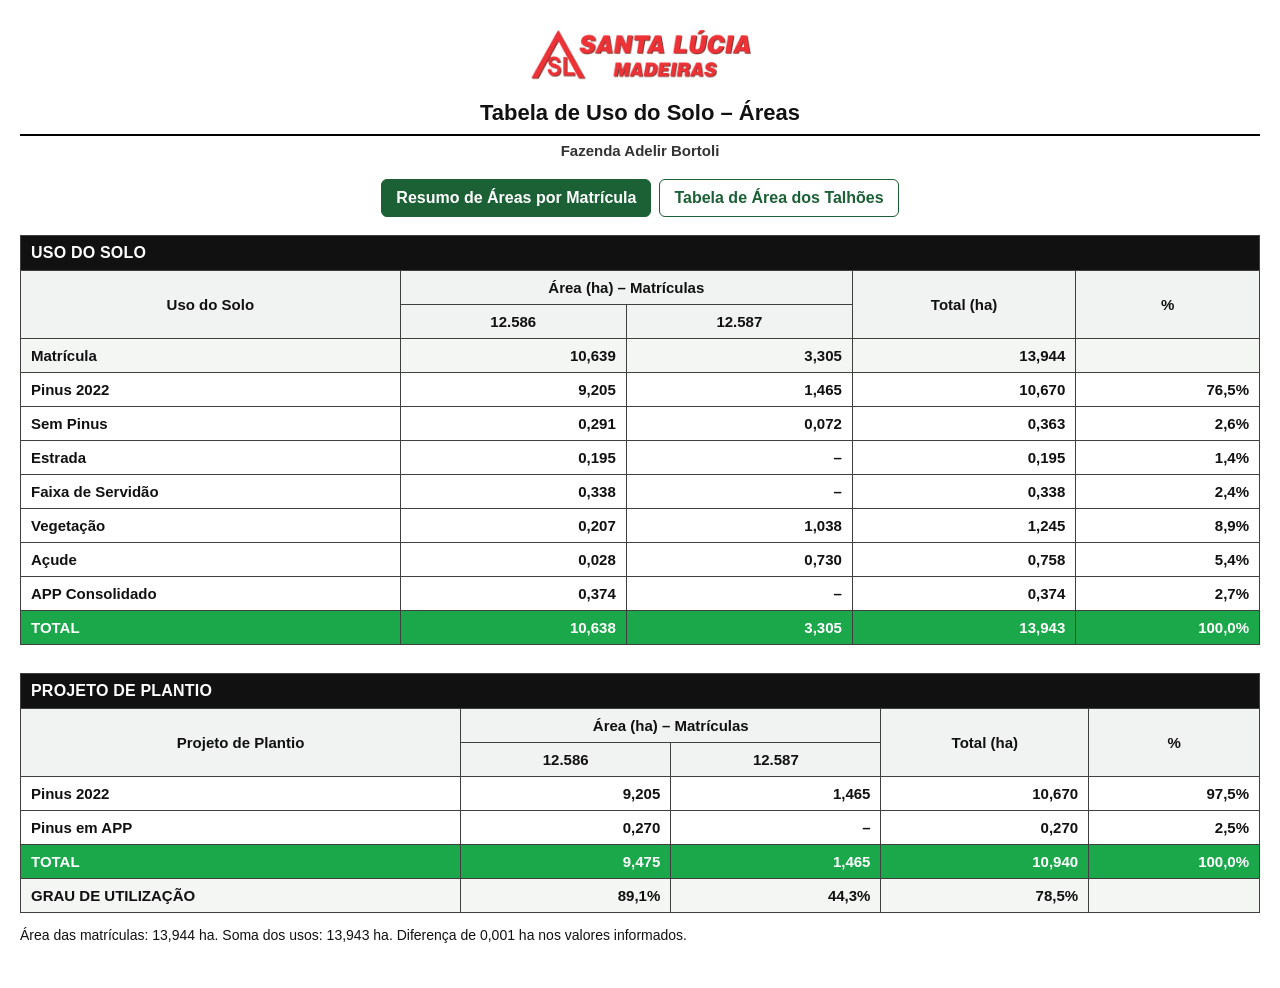
<file: fazenda_adelir_bortoli/uso_do_solo_adelir_bortoli.html>
<!DOCTYPE html>
<html lang="pt-BR">
<head>
  <meta charset="UTF-8">
  <title>Fazenda Adelir Bortoli – Tabela de Uso do Solo</title>
  <meta name="viewport" content="width=device-width, initial-scale=1.0">
  <style>
    :root{--border:#3f3f3f;--head:#f1f3f2;--green:#1aa84b;}
    body{margin:0;padding:20px;font-family:Arial,Helvetica,sans-serif;background:#fff;color:#111;}
    .header{display:flex;flex-direction:column;align-items:center;gap:10px;margin-bottom:20px;}
    .header img{max-height:70px;width:auto;}
    .title{font-size:22px;font-weight:800;text-align:center;border-bottom:2px solid #000;padding-bottom:8px;width:100%;}
    .subtitle{font-size:15px;font-weight:700;text-align:center;color:#333;margin-top:-4px;}
    .table-wrapper{width:100%;overflow-x:auto;margin:18px 0 28px;-webkit-overflow-scrolling:touch;}
    table{width:100%;border-collapse:collapse;table-layout:auto;font-size:15px;min-width:760px;}
    th,td{border:1px solid var(--border);padding:8px 10px;vertical-align:middle;}
    th{background:var(--head);font-weight:800;text-align:center;}
    .section-title th{background:#111;color:#fff;text-align:left;font-size:16px;letter-spacing:.2px;}
    td.desc{text-align:left;font-weight:700;}
    td.num{text-align:right;font-weight:600;white-space:nowrap;}
    td.center{text-align:center;}
    .total-row td{font-weight:800;background:#f3f6f3;}
    .grand-total td{background:var(--green);color:#fff;font-weight:900;}
    @media(max-width:768px){body{padding:12px}.title{font-size:20px}.subtitle{font-size:14px}.header img{max-height:60px}table{font-size:14px;min-width:720px}th,td{padding:7px 8px}}
    .view-buttons{display:flex;flex-wrap:wrap;justify-content:center;gap:8px;}
    .view-buttons button{font:inherit;font-weight:700;cursor:pointer;border:1px solid #1c6035;border-radius:6px;padding:9px 14px;color:#1c6035;background:#fff;}
    .view-buttons button[aria-pressed="true"]{color:#fff;background:#1c6035;}
    .note{font-size:14px;line-height:1.5;margin:-16px 0 22px;}
    .talhoes-table{max-width:560px;min-width:0;margin:auto;}
  </style>
</head>
<body>
  <div class="header">
    <img src="images/logo-site-final-2.png" alt="Santa Lúcia Madeiras">
    <div class="title">Tabela de Uso do Solo – Áreas</div>
    <div class="subtitle">Fazenda Adelir Bortoli</div>
  </div>

  <div class="view-buttons" role="group" aria-label="Visualização das áreas">
    <button type="button" aria-controls="resumo" aria-pressed="true">Resumo de Áreas por Matrícula</button>
    <button type="button" aria-controls="talhoes" aria-pressed="false">Tabela de Área dos Talhões</button>
  </div>

<section id="resumo" aria-label="Resumo de Áreas por Matrícula"><div class="table-wrapper"><table><thead><tr class="section-title"><th colspan="5">USO DO SOLO</th></tr><tr><th rowspan="2">Uso do Solo</th><th colspan="2">Área (ha) – Matrículas</th><th rowspan="2">Total (ha)</th><th rowspan="2">%</th></tr><tr><th>12.586</th><th>12.587</th></tr></thead><tbody><tr class="total-row"><td class="desc">Matrícula</td><td class="num">10,639</td><td class="num">3,305</td><td class="num">13,944</td><td class="num"></td></tr><tr class=""><td class="desc">Pinus 2022</td><td class="num">9,205</td><td class="num">1,465</td><td class="num">10,670</td><td class="num">76,5%</td></tr><tr class=""><td class="desc">Sem Pinus</td><td class="num">0,291</td><td class="num">0,072</td><td class="num">0,363</td><td class="num">2,6%</td></tr><tr class=""><td class="desc">Estrada</td><td class="num">0,195</td><td class="num">–</td><td class="num">0,195</td><td class="num">1,4%</td></tr><tr class=""><td class="desc">Faixa de Servidão</td><td class="num">0,338</td><td class="num">–</td><td class="num">0,338</td><td class="num">2,4%</td></tr><tr class=""><td class="desc">Vegetação</td><td class="num">0,207</td><td class="num">1,038</td><td class="num">1,245</td><td class="num">8,9%</td></tr><tr class=""><td class="desc">Açude</td><td class="num">0,028</td><td class="num">0,730</td><td class="num">0,758</td><td class="num">5,4%</td></tr><tr class=""><td class="desc">APP Consolidado</td><td class="num">0,374</td><td class="num">–</td><td class="num">0,374</td><td class="num">2,7%</td></tr><tr class="grand-total"><td class="desc">TOTAL</td><td class="num">10,638</td><td class="num">3,305</td><td class="num">13,943</td><td class="num">100,0%</td></tr></tbody></table></div><div class="table-wrapper"><table><thead><tr class="section-title"><th colspan="5">PROJETO DE PLANTIO</th></tr><tr><th rowspan="2">Projeto de Plantio</th><th colspan="2">Área (ha) – Matrículas</th><th rowspan="2">Total (ha)</th><th rowspan="2">%</th></tr><tr><th>12.586</th><th>12.587</th></tr></thead><tbody><tr class=""><td class="desc">Pinus 2022</td><td class="num">9,205</td><td class="num">1,465</td><td class="num">10,670</td><td class="num">97,5%</td></tr><tr class=""><td class="desc">Pinus em APP</td><td class="num">0,270</td><td class="num">–</td><td class="num">0,270</td><td class="num">2,5%</td></tr><tr class="grand-total"><td class="desc">TOTAL</td><td class="num">9,475</td><td class="num">1,465</td><td class="num">10,940</td><td class="num">100,0%</td></tr><tr class="total-row"><td class="desc">GRAU DE UTILIZAÇÃO</td><td class="num">89,1%</td><td class="num">44,3%</td><td class="num">78,5%</td><td class="num"></td></tr></tbody></table></div><p class="note">Área das matrículas: 13,944 ha. Soma dos usos: 13,943 ha. Diferença de 0,001 ha nos valores informados.</p></section>
  <section id="talhoes" aria-label="Tabela de Área dos Talhões" hidden>
    <div class="table-wrapper">
      <table class="talhoes-table">
        <thead>
          <tr class="section-title"><th colspan="2">ÁREA DOS TALHÕES</th></tr>
          <tr><th scope="col">ID_TALHAO</th><th scope="col">Área (ha)</th></tr>
        </thead>
        <tbody><tr class=""><td class="desc">AB_T001</td><td class="num">9,205</td></tr><tr class=""><td class="desc">AB_T002</td><td class="num">1,465</td></tr><tr class="grand-total"><td class="desc">TOTAL</td><td class="num">10,670</td></tr></tbody>
      </table>
    </div>
  </section>

  <script>
    const buttons = document.querySelectorAll('.view-buttons button');
    buttons.forEach(button => {
      button.addEventListener('click', () => {
        buttons.forEach(view => {
          const active = view === button;
          view.setAttribute('aria-pressed', String(active));
          document.getElementById(view.getAttribute('aria-controls')).hidden = !active;
        });
      });
    });
  </script>
</body>
</html>
</file>
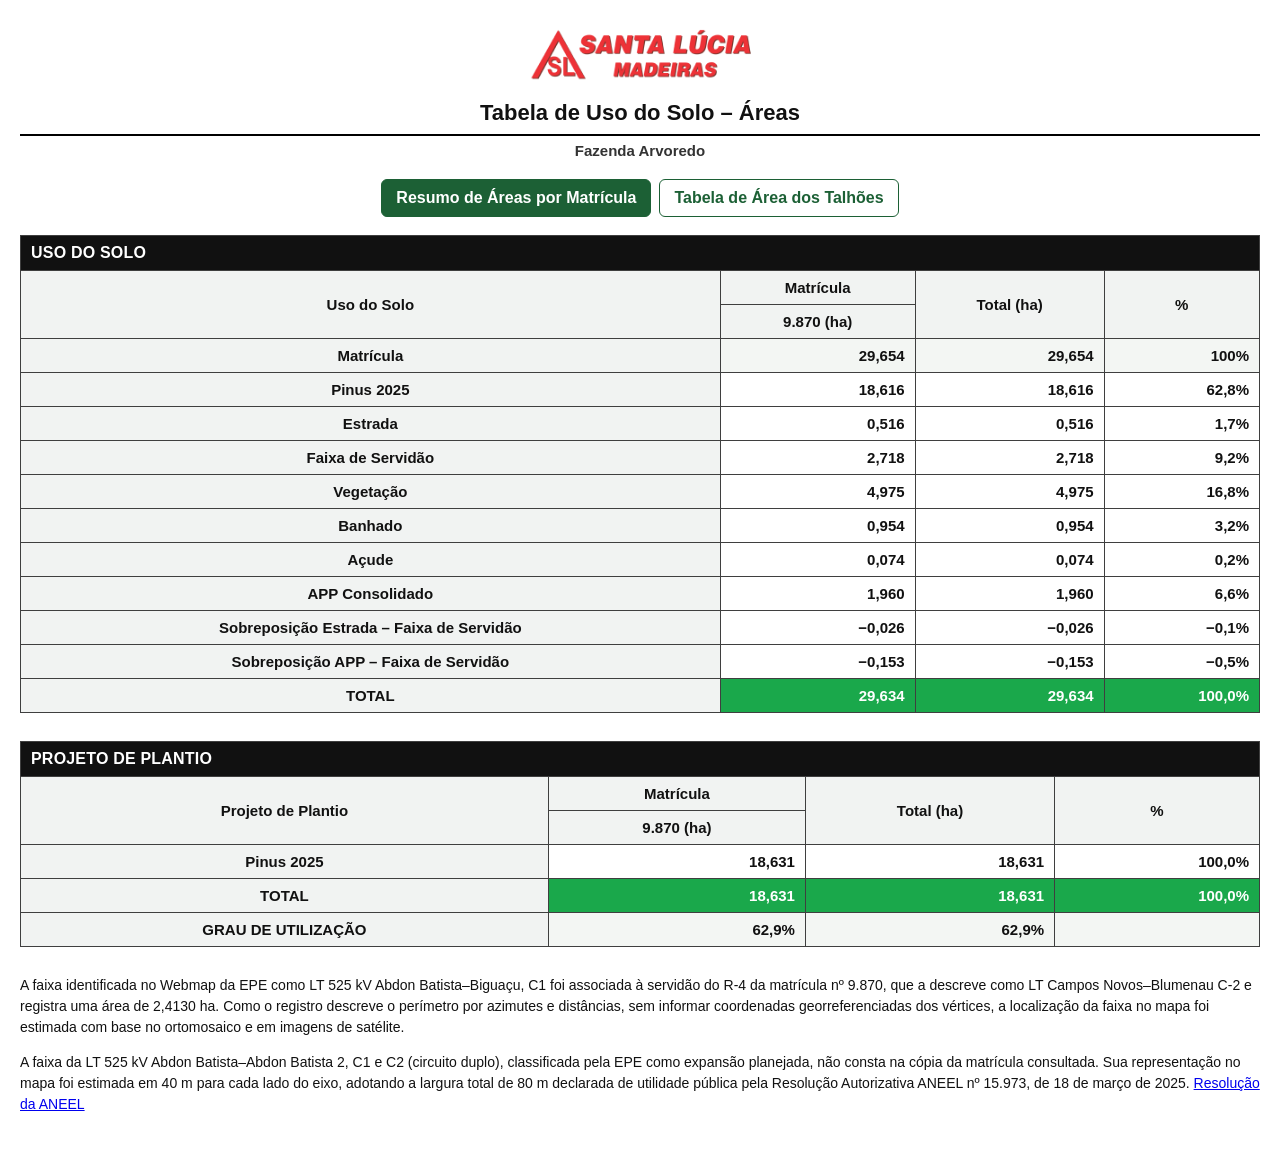
<file: fazenda_arvoredo/uso_do_solo_arvoredo.html>
<!DOCTYPE html>
<html lang="pt-BR">
<head>
  <meta charset="UTF-8">
  <title>Fazenda Arvoredo – Tabela de Uso do Solo</title>
  <meta name="viewport" content="width=device-width, initial-scale=1.0">
  <style>
    :root{--border:#3f3f3f;--head:#f1f3f2;--green:#1aa84b;}
    body{margin:0;padding:20px;font-family:Arial,Helvetica,sans-serif;background:#fff;color:#111;}
    .header{display:flex;flex-direction:column;align-items:center;gap:10px;margin-bottom:20px;}
    .header img{max-height:70px;width:auto;}
    .title{font-size:22px;font-weight:800;text-align:center;border-bottom:2px solid #000;padding-bottom:8px;width:100%;}
    .subtitle{font-size:15px;font-weight:700;text-align:center;color:#333;margin-top:-4px;}
    .table-wrapper{width:100%;overflow-x:auto;margin:18px 0 28px;-webkit-overflow-scrolling:touch;}
    table{width:100%;border-collapse:collapse;table-layout:auto;font-size:15px;min-width:480px;}
    th,td{border:1px solid var(--border);padding:8px 10px;vertical-align:middle;}
    th{background:var(--head);font-weight:800;text-align:center;}
    .section-title th{background:#111;color:#fff;text-align:left;font-size:16px;letter-spacing:.2px;}
    .desc{text-align:left;font-weight:700;}
    tbody th.desc{background:transparent;}
    td.num{text-align:right;font-weight:600;white-space:nowrap;}
    td.center{text-align:center;}
    .total-row td,.total-row th.desc{font-weight:800;background:#f3f6f3;}
    .grand-total td,.grand-total th.desc{background:var(--green);color:#fff;font-weight:900;}
    @media(max-width:768px){body{padding:12px}.title{font-size:20px}.subtitle{font-size:14px}.header img{max-height:60px}table{font-size:14px;min-width:440px}th,td{padding:7px 8px}}
    .view-buttons{display:flex;flex-wrap:wrap;justify-content:center;gap:8px;}
    .view-buttons button{font:inherit;font-weight:700;cursor:pointer;border:1px solid #1c6035;border-radius:6px;padding:9px 14px;color:#1c6035;background:#fff;}
    .view-buttons button[aria-pressed="true"]{color:#fff;background:#1c6035;}
    .note{font-size:14px;line-height:1.5;margin:0 0 22px;}
    .talhoes-table{max-width:560px;min-width:0;margin:auto;}
  </style>
</head>
<body>
  <div class="header">
    <img src="images/logo-site-final-2.png" alt="Santa Lúcia Madeiras">
    <div class="title">Tabela de Uso do Solo – Áreas</div>
    <div class="subtitle">Fazenda Arvoredo</div>
  </div>

  <div class="view-buttons" role="group" aria-label="Visualização das áreas">
    <button type="button" aria-controls="resumo" aria-pressed="true">Resumo de Áreas por Matrícula</button>
    <button type="button" aria-controls="talhoes" aria-pressed="false">Tabela de Área dos Talhões</button>
  </div>

  <section id="resumo" aria-label="Resumo de Áreas por Matrícula">
    <div class="table-wrapper">
      <table>
        <thead>
          <tr class="section-title"><th colspan="4">USO DO SOLO</th></tr>
          <tr><th rowspan="2" scope="col">Uso do Solo</th><th scope="col">Matrícula</th><th rowspan="2" scope="col">Total (ha)</th><th rowspan="2" scope="col">%</th></tr>
          <tr><th scope="col">9.870 (ha)</th></tr>
        </thead>
        <tbody>
          <tr class="total-row"><th scope="row">Matrícula</th><td class="num">29,654</td><td class="num">29,654</td><td class="num">100%</td></tr>
          <tr class=""><th scope="row">Pinus 2025</th><td class="num">18,616</td><td class="num">18,616</td><td class="num">62,8%</td></tr>
          <tr class=""><th scope="row">Estrada</th><td class="num">0,516</td><td class="num">0,516</td><td class="num">1,7%</td></tr>
          <tr class=""><th scope="row">Faixa de Servidão</th><td class="num">2,718</td><td class="num">2,718</td><td class="num">9,2%</td></tr>
          <tr class=""><th scope="row">Vegetação</th><td class="num">4,975</td><td class="num">4,975</td><td class="num">16,8%</td></tr>
          <tr class=""><th scope="row">Banhado</th><td class="num">0,954</td><td class="num">0,954</td><td class="num">3,2%</td></tr>
          <tr class=""><th scope="row">Açude</th><td class="num">0,074</td><td class="num">0,074</td><td class="num">0,2%</td></tr>
          <tr class=""><th scope="row">APP Consolidado</th><td class="num">1,960</td><td class="num">1,960</td><td class="num">6,6%</td></tr>
          <tr class=""><th scope="row">Sobreposição Estrada – Faixa de Servidão</th><td class="num">−0,026</td><td class="num">−0,026</td><td class="num">−0,1%</td></tr>
          <tr class=""><th scope="row">Sobreposição APP – Faixa de Servidão</th><td class="num">−0,153</td><td class="num">−0,153</td><td class="num">−0,5%</td></tr>
          <tr class="grand-total"><th scope="row">TOTAL</th><td class="num">29,634</td><td class="num">29,634</td><td class="num">100,0%</td></tr>
        </tbody>
      </table>
    </div>
    <div class="table-wrapper">
      <table>
        <thead>
          <tr class="section-title"><th colspan="4">PROJETO DE PLANTIO</th></tr>
          <tr><th rowspan="2" scope="col">Projeto de Plantio</th><th scope="col">Matrícula</th><th rowspan="2" scope="col">Total (ha)</th><th rowspan="2" scope="col">%</th></tr>
          <tr><th scope="col">9.870 (ha)</th></tr>
        </thead>
        <tbody>
          <tr class=""><th scope="row">Pinus 2025</th><td class="num">18,631</td><td class="num">18,631</td><td class="num">100,0%</td></tr>
          <tr class="grand-total"><th scope="row">TOTAL</th><td class="num">18,631</td><td class="num">18,631</td><td class="num">100,0%</td></tr>
          <tr class="total-row"><th scope="row">GRAU DE UTILIZAÇÃO</th><td class="num">62,9%</td><td class="num">62,9%</td><td class="num"></td></tr>
        </tbody>
      </table>
    </div>
    <aside class="note" aria-label="Notas sobre as faixas de servidão">
      <p>A faixa identificada no Webmap da EPE como LT 525 kV Abdon Batista–Biguaçu, C1 foi associada à servidão do R-4 da matrícula nº 9.870, que a descreve como LT Campos Novos–Blumenau C-2 e registra uma área de 2,4130 ha. Como o registro descreve o perímetro por azimutes e distâncias, sem informar coordenadas georreferenciadas dos vértices, a localização da faixa no mapa foi estimada com base no ortomosaico e em imagens de satélite.</p>
      <p>A faixa da LT 525 kV Abdon Batista–Abdon Batista 2, C1 e C2 (circuito duplo), classificada pela EPE como expansão planejada, não consta na cópia da matrícula consultada. Sua representação no mapa foi estimada em 40 m para cada lado do eixo, adotando a largura total de 80 m declarada de utilidade pública pela Resolução Autorizativa ANEEL nº 15.973, de 18 de março de 2025. <a href="https://www2.aneel.gov.br/cedoc/rea202515973.pdf" target="_blank" rel="noopener">Resolução da ANEEL</a></p>
    </aside>
  </section>
  <section id="talhoes" aria-label="Tabela de Área dos Talhões" hidden>
    <div class="table-wrapper">
      <table class="talhoes-table">
        <thead>
          <tr class="section-title"><th colspan="2">ÁREA DOS TALHÕES</th></tr>
          <tr><th scope="col">ID_TALHAO</th><th scope="col">Área (ha)</th></tr>
        </thead>
        <tbody>
          <tr class=""><th scope="row">AV_T001</th><td class="num">7,504</td></tr>
          <tr class=""><th scope="row">AV_T002</th><td class="num">2,985</td></tr>
          <tr class=""><th scope="row">AV_T003</th><td class="num">3,933</td></tr>
          <tr class=""><th scope="row">AV_T004</th><td class="num">4,194</td></tr>
          <tr class="grand-total"><th scope="row">TOTAL</th><td class="num">18,616</td></tr>
        </tbody>
      </table>
    </div>
  </section>

  <script>
    const buttons = document.querySelectorAll('.view-buttons button');
    buttons.forEach(button => {
      button.addEventListener('click', () => {
        buttons.forEach(view => {
          const active = view === button;
          view.setAttribute('aria-pressed', String(active));
          document.getElementById(view.getAttribute('aria-controls')).hidden = !active;
        });
      });
    });
  </script>
</body>
</html>
</file>
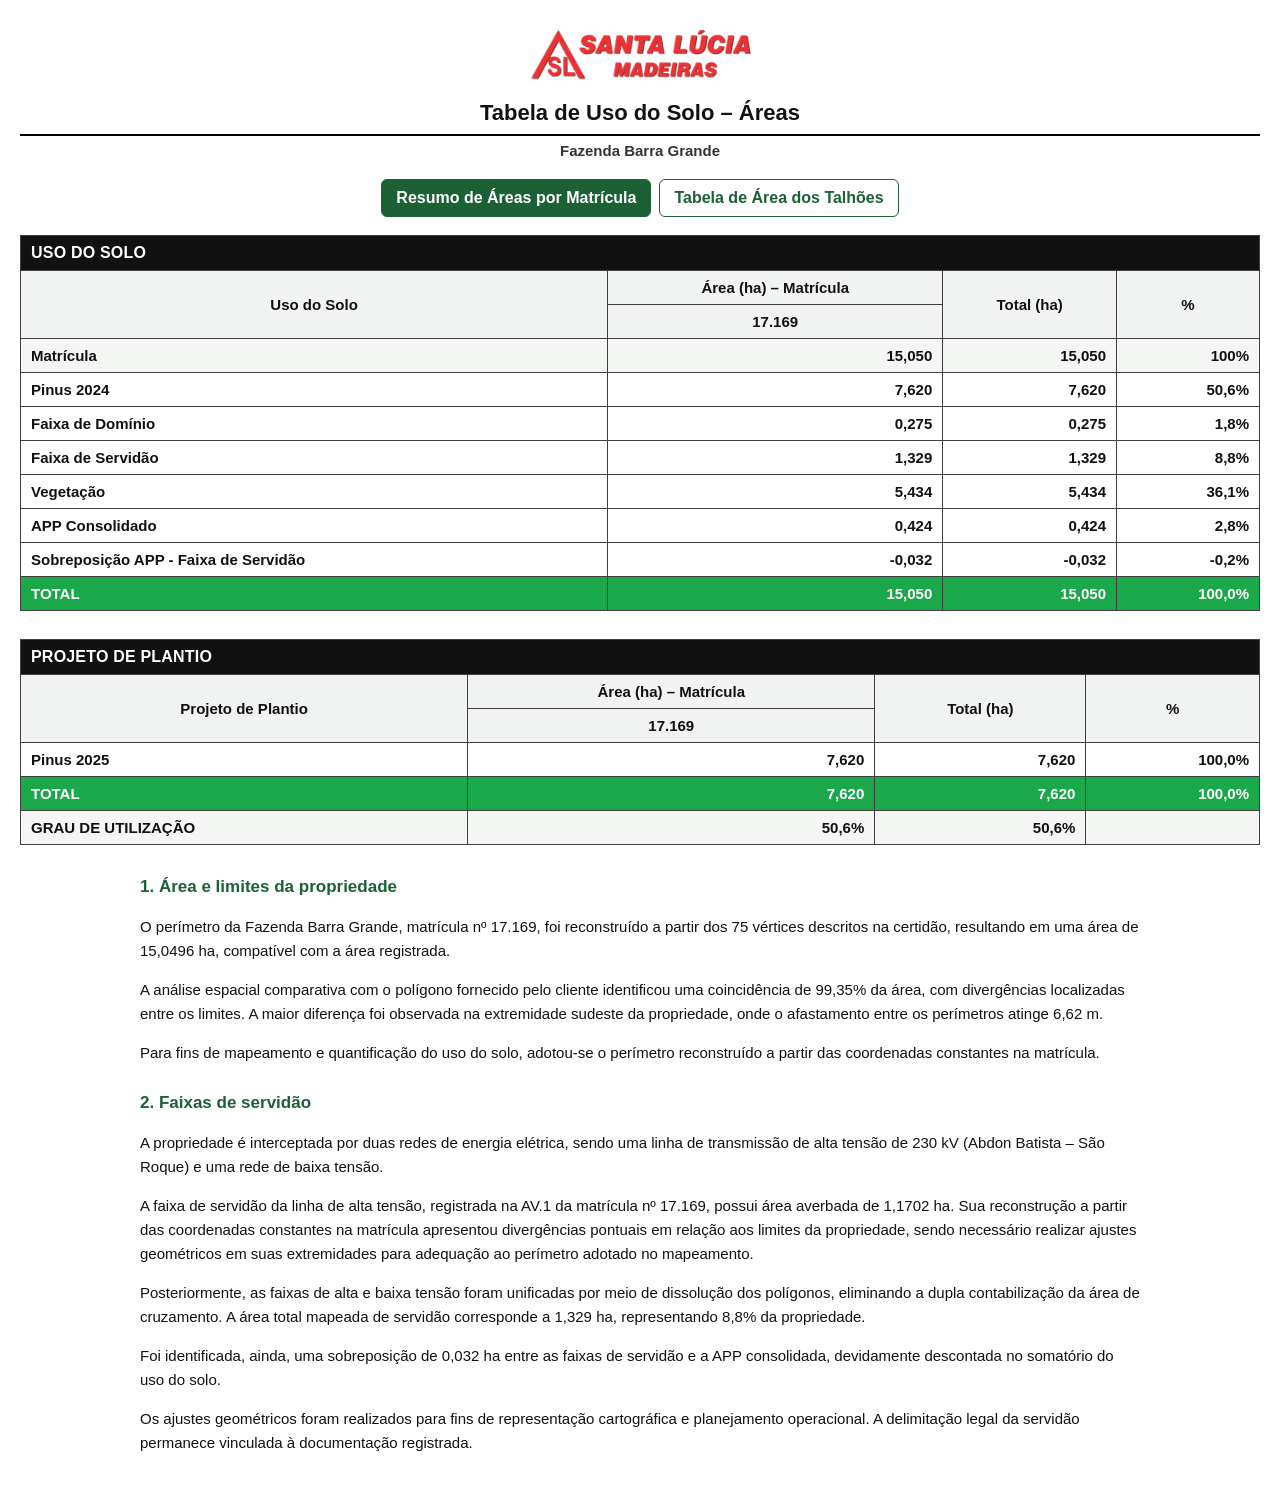
<file: fazenda_barra_grande/uso_do_solo_barra_grande.html>
<!DOCTYPE html>
<html lang="pt-BR">
<head>
  <meta charset="UTF-8">
  <title>Fazenda Barra Grande – Tabela de Uso do Solo</title>
  <meta name="viewport" content="width=device-width, initial-scale=1.0">
  <style>
    :root{--border:#3f3f3f;--head:#f1f3f2;--green:#1aa84b;}
    body{margin:0;padding:20px;font-family:Arial,Helvetica,sans-serif;background:#fff;color:#111;}
    .header{display:flex;flex-direction:column;align-items:center;gap:10px;margin-bottom:20px;}
    .header img{max-height:70px;width:auto;}
    .title{font-size:22px;font-weight:800;text-align:center;border-bottom:2px solid #000;padding-bottom:8px;width:100%;}
    .subtitle{font-size:15px;font-weight:700;text-align:center;color:#333;margin-top:-4px;}
    .table-wrapper{width:100%;overflow-x:auto;margin:18px 0 28px;-webkit-overflow-scrolling:touch;}
    table{width:100%;border-collapse:collapse;table-layout:auto;font-size:15px;min-width:520px;}
    th,td{border:1px solid var(--border);padding:8px 10px;vertical-align:middle;}
    th{background:var(--head);font-weight:800;text-align:center;}
    .section-title th{background:#111;color:#fff;text-align:left;font-size:16px;letter-spacing:.2px;}
    td.desc{text-align:left;font-weight:700;}
    td.num{text-align:right;font-weight:600;white-space:nowrap;}
    td.center{text-align:center;}
    .total-row td{font-weight:800;background:#f3f6f3;}
    .grand-total td{background:var(--green);color:#fff;font-weight:900;}
    @media(max-width:768px){body{padding:12px}.title{font-size:20px}.subtitle{font-size:14px}.header img{max-height:60px}table{font-size:14px;min-width:520px}th,td{padding:7px 8px}}
    .view-buttons{display:flex;flex-wrap:wrap;justify-content:center;gap:8px;}
    .view-buttons button{font:inherit;font-weight:700;cursor:pointer;border:1px solid #1c6035;border-radius:6px;padding:9px 14px;color:#1c6035;background:#fff;}
    .view-buttons button[aria-pressed="true"]{color:#fff;background:#1c6035;}
    .note{font-size:14px;line-height:1.5;margin:-16px 0 22px;}
    .technical-notes{max-width:1000px;margin:20px auto 32px;font-size:15px;line-height:1.6;}
    .technical-notes h2{font-size:17px;color:#1c6035;margin-top:24px;}
    .talhoes-table{max-width:560px;min-width:0;margin:auto;}
  </style>
</head>
<body>
  <div class="header">
    <img src="images/logo-site-final-2.png" alt="Santa Lúcia Madeiras">
    <div class="title">Tabela de Uso do Solo – Áreas</div>
    <div class="subtitle">Fazenda Barra Grande</div>
  </div>

  <div class="view-buttons" role="group" aria-label="Visualização das áreas">
    <button type="button" aria-controls="resumo" aria-pressed="true">Resumo de Áreas por Matrícula</button>
    <button type="button" aria-controls="talhoes" aria-pressed="false">Tabela de Área dos Talhões</button>
  </div>

<section id="resumo" aria-label="Resumo de Áreas por Matrícula"><div class="table-wrapper"><table>
      <thead><tr class="section-title"><th colspan="4">USO DO SOLO</th></tr>
      <tr><th rowspan="2">Uso do Solo</th><th>Área (ha) – Matrícula</th><th rowspan="2">Total (ha)</th><th rowspan="2">%</th></tr>
      <tr><th>17.169</th></tr></thead><tbody>
      <tr class="total-row"><td class="desc">Matrícula</td><td class="num">15,050</td><td class="num">15,050</td><td class="num">100%</td></tr>
<tr class=""><td class="desc">Pinus 2024</td><td class="num">7,620</td><td class="num">7,620</td><td class="num">50,6%</td></tr>
<tr class=""><td class="desc">Faixa de Domínio</td><td class="num">0,275</td><td class="num">0,275</td><td class="num">1,8%</td></tr>
<tr class=""><td class="desc">Faixa de Servidão</td><td class="num">1,329</td><td class="num">1,329</td><td class="num">8,8%</td></tr>
<tr class=""><td class="desc">Vegetação</td><td class="num">5,434</td><td class="num">5,434</td><td class="num">36,1%</td></tr>
<tr class=""><td class="desc">APP Consolidado</td><td class="num">0,424</td><td class="num">0,424</td><td class="num">2,8%</td></tr>
<tr class=""><td class="desc">Sobreposição APP - Faixa de Servidão</td><td class="num">-0,032</td><td class="num">-0,032</td><td class="num">-0,2%</td></tr>
<tr class="grand-total"><td class="desc">TOTAL</td><td class="num">15,050</td><td class="num">15,050</td><td class="num">100,0%</td></tr>
      </tbody></table></div><div class="table-wrapper"><table>
      <thead><tr class="section-title"><th colspan="4">PROJETO DE PLANTIO</th></tr>
      <tr><th rowspan="2">Projeto de Plantio</th><th>Área (ha) – Matrícula</th><th rowspan="2">Total (ha)</th><th rowspan="2">%</th></tr>
      <tr><th>17.169</th></tr></thead><tbody>
      <tr class=""><td class="desc">Pinus 2025</td><td class="num">7,620</td><td class="num">7,620</td><td class="num">100,0%</td></tr>
<tr class="grand-total"><td class="desc">TOTAL</td><td class="num">7,620</td><td class="num">7,620</td><td class="num">100,0%</td></tr>
<tr class="total-row"><td class="desc">GRAU DE UTILIZAÇÃO</td><td class="num">50,6%</td><td class="num">50,6%</td><td class="num"></td></tr>
      </tbody></table></div>
    <div class="technical-notes">
      <h2>1. Área e limites da propriedade</h2>
      <p>O perímetro da Fazenda Barra Grande, matrícula nº 17.169, foi reconstruído a partir dos 75 vértices descritos na certidão, resultando em uma área de 15,0496 ha, compatível com a área registrada.</p>
      <p>A análise espacial comparativa com o polígono fornecido pelo cliente identificou uma coincidência de 99,35% da área, com divergências localizadas entre os limites. A maior diferença foi observada na extremidade sudeste da propriedade, onde o afastamento entre os perímetros atinge 6,62 m.</p>
      <p>Para fins de mapeamento e quantificação do uso do solo, adotou-se o perímetro reconstruído a partir das coordenadas constantes na matrícula.</p>
      <h2>2. Faixas de servidão</h2>
      <p>A propriedade é interceptada por duas redes de energia elétrica, sendo uma linha de transmissão de alta tensão de 230 kV (Abdon Batista – São Roque) e uma rede de baixa tensão.</p>
      <p>A faixa de servidão da linha de alta tensão, registrada na AV.1 da matrícula nº 17.169, possui área averbada de 1,1702 ha. Sua reconstrução a partir das coordenadas constantes na matrícula apresentou divergências pontuais em relação aos limites da propriedade, sendo necessário realizar ajustes geométricos em suas extremidades para adequação ao perímetro adotado no mapeamento.</p>
      <p>Posteriormente, as faixas de alta e baixa tensão foram unificadas por meio de dissolução dos polígonos, eliminando a dupla contabilização da área de cruzamento. A área total mapeada de servidão corresponde a 1,329 ha, representando 8,8% da propriedade.</p>
      <p>Foi identificada, ainda, uma sobreposição de 0,032 ha entre as faixas de servidão e a APP consolidada, devidamente descontada no somatório do uso do solo.</p>
      <p>Os ajustes geométricos foram realizados para fins de representação cartográfica e planejamento operacional. A delimitação legal da servidão permanece vinculada à documentação registrada.</p>
    </div></section>
  <section id="talhoes" aria-label="Tabela de Área dos Talhões" hidden>
    <div class="table-wrapper">
      <table class="talhoes-table">
        <thead>
          <tr class="section-title"><th colspan="2">ÁREA DOS TALHÕES</th></tr>
          <tr><th scope="col">ID_TALHAO</th><th scope="col">Área (ha)</th></tr>
        </thead>
        <tbody><tr class=""><td class="desc">BG_T001</td><td class="num">7,620</td></tr>
<tr class="grand-total"><td class="desc">TOTAL</td><td class="num">7,620</td></tr></tbody>
      </table>
    </div>
  </section>

  <script>
    const buttons = document.querySelectorAll('.view-buttons button');
    buttons.forEach(button => {
      button.addEventListener('click', () => {
        buttons.forEach(view => {
          const active = view === button;
          view.setAttribute('aria-pressed', String(active));
          document.getElementById(view.getAttribute('aria-controls')).hidden = !active;
        });
      });
    });
  </script>
</body>
</html>
</file>
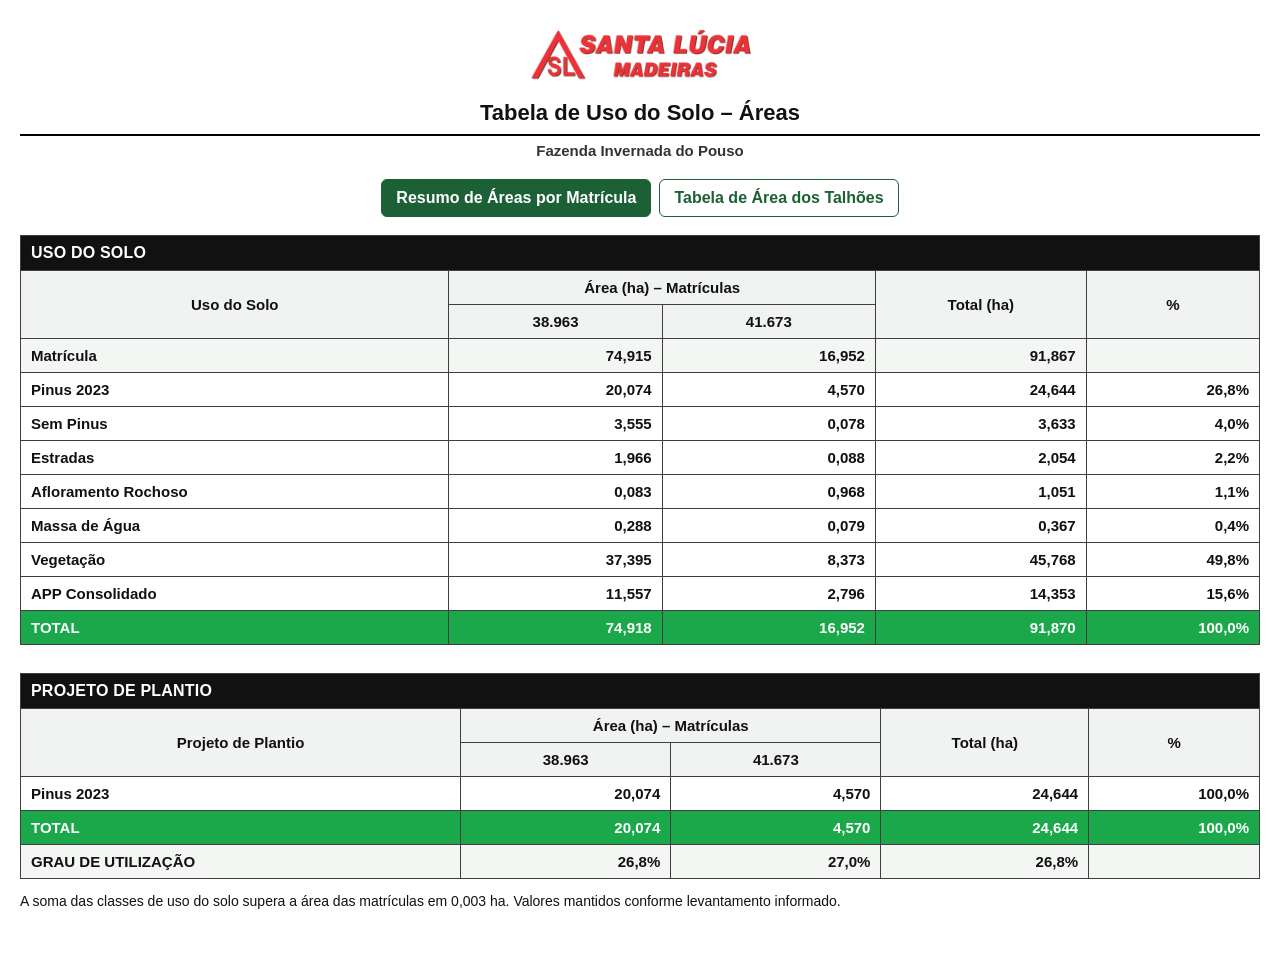
<file: fazenda_invernada_do_pouso/uso_do_solo_invernada_do_pouso.html>
<!DOCTYPE html>
<html lang="pt-BR">
<head>
  <meta charset="UTF-8">
  <title>Fazenda Invernada do Pouso – Tabela de Uso do Solo</title>
  <meta name="viewport" content="width=device-width, initial-scale=1.0">
  <style>
    :root{--border:#3f3f3f;--head:#f1f3f2;--green:#1aa84b;}
    body{margin:0;padding:20px;font-family:Arial,Helvetica,sans-serif;background:#fff;color:#111;}
    .header{display:flex;flex-direction:column;align-items:center;gap:10px;margin-bottom:20px;}
    .header img{max-height:70px;width:auto;}
    .title{font-size:22px;font-weight:800;text-align:center;border-bottom:2px solid #000;padding-bottom:8px;width:100%;}
    .subtitle{font-size:15px;font-weight:700;text-align:center;color:#333;margin-top:-4px;}
    .table-wrapper{width:100%;overflow-x:auto;margin:18px 0 28px;-webkit-overflow-scrolling:touch;}
    table{width:100%;border-collapse:collapse;table-layout:auto;font-size:15px;min-width:760px;}
    th,td{border:1px solid var(--border);padding:8px 10px;vertical-align:middle;}
    th{background:var(--head);font-weight:800;text-align:center;}
    .section-title th{background:#111;color:#fff;text-align:left;font-size:16px;letter-spacing:.2px;}
    td.desc{text-align:left;font-weight:700;}
    td.num{text-align:right;font-weight:600;white-space:nowrap;}
    td.center{text-align:center;}
    .total-row td{font-weight:800;background:#f3f6f3;}
    .grand-total td{background:var(--green);color:#fff;font-weight:900;}
    @media(max-width:768px){body{padding:12px}.title{font-size:20px}.subtitle{font-size:14px}.header img{max-height:60px}table{font-size:14px;min-width:720px}th,td{padding:7px 8px}}
    .view-buttons{display:flex;flex-wrap:wrap;justify-content:center;gap:8px;}
    .view-buttons button{font:inherit;font-weight:700;cursor:pointer;border:1px solid #1c6035;border-radius:6px;padding:9px 14px;color:#1c6035;background:#fff;}
    .view-buttons button[aria-pressed="true"]{color:#fff;background:#1c6035;}
    .note{font-size:14px;line-height:1.5;margin:-16px 0 22px;}
    .talhoes-table{max-width:560px;min-width:0;margin:auto;}
  </style>
</head>
<body>
  <div class="header">
    <img src="images/logo-site-final-2.png" alt="Santa Lúcia Madeiras">
    <div class="title">Tabela de Uso do Solo – Áreas</div>
    <div class="subtitle">Fazenda Invernada do Pouso</div>
  </div>

  <div class="view-buttons" role="group" aria-label="Visualização das áreas">
    <button type="button" aria-controls="resumo" aria-pressed="true">Resumo de Áreas por Matrícula</button>
    <button type="button" aria-controls="talhoes" aria-pressed="false">Tabela de Área dos Talhões</button>
  </div>

  <section id="resumo" aria-label="Resumo de Áreas por Matrícula"><div class="table-wrapper"><table><thead><tr class="section-title"><th colspan="5">USO DO SOLO</th></tr><tr><th rowspan="2">Uso do Solo</th><th colspan="2">Área (ha) – Matrículas</th><th rowspan="2">Total (ha)</th><th rowspan="2">%</th></tr><tr><th>38.963</th><th>41.673</th></tr></thead><tbody><tr class="total-row"><td class="desc">Matrícula</td><td class="num">74,915</td><td class="num">16,952</td><td class="num">91,867</td><td class="num"></td></tr><tr class=""><td class="desc">Pinus 2023</td><td class="num">20,074</td><td class="num">4,570</td><td class="num">24,644</td><td class="num">26,8%</td></tr><tr class=""><td class="desc">Sem Pinus</td><td class="num">3,555</td><td class="num">0,078</td><td class="num">3,633</td><td class="num">4,0%</td></tr><tr class=""><td class="desc">Estradas</td><td class="num">1,966</td><td class="num">0,088</td><td class="num">2,054</td><td class="num">2,2%</td></tr><tr class=""><td class="desc">Afloramento Rochoso</td><td class="num">0,083</td><td class="num">0,968</td><td class="num">1,051</td><td class="num">1,1%</td></tr><tr class=""><td class="desc">Massa de Água</td><td class="num">0,288</td><td class="num">0,079</td><td class="num">0,367</td><td class="num">0,4%</td></tr><tr class=""><td class="desc">Vegetação</td><td class="num">37,395</td><td class="num">8,373</td><td class="num">45,768</td><td class="num">49,8%</td></tr><tr class=""><td class="desc">APP Consolidado</td><td class="num">11,557</td><td class="num">2,796</td><td class="num">14,353</td><td class="num">15,6%</td></tr><tr class="grand-total"><td class="desc">TOTAL</td><td class="num">74,918</td><td class="num">16,952</td><td class="num">91,870</td><td class="num">100,0%</td></tr></tbody></table></div><div class="table-wrapper"><table><thead><tr class="section-title"><th colspan="5">PROJETO DE PLANTIO</th></tr><tr><th rowspan="2">Projeto de Plantio</th><th colspan="2">Área (ha) – Matrículas</th><th rowspan="2">Total (ha)</th><th rowspan="2">%</th></tr><tr><th>38.963</th><th>41.673</th></tr></thead><tbody><tr class=""><td class="desc">Pinus 2023</td><td class="num">20,074</td><td class="num">4,570</td><td class="num">24,644</td><td class="num">100,0%</td></tr><tr class="grand-total"><td class="desc">TOTAL</td><td class="num">20,074</td><td class="num">4,570</td><td class="num">24,644</td><td class="num">100,0%</td></tr><tr class="total-row"><td class="desc">GRAU DE UTILIZAÇÃO</td><td class="num">26,8%</td><td class="num">27,0%</td><td class="num">26,8%</td><td class="num"></td></tr></tbody></table></div><p class="note">A soma das classes de uso do solo supera a área das matrículas em 0,003 ha. Valores mantidos conforme levantamento informado.</p></section>

  <section id="talhoes" aria-label="Tabela de Área dos Talhões" hidden>
    <div class="table-wrapper">
      <table class="talhoes-table">
        <thead>
          <tr class="section-title"><th colspan="2">ÁREA DOS TALHÕES</th></tr>
          <tr><th scope="col">ID_TALHAO</th><th scope="col">Área (ha)</th></tr>
        </thead>
        <tbody><tr class=""><td class="desc">IP_T001</td><td class="num">10,926</td></tr><tr class=""><td class="desc">IP_T002</td><td class="num">5,056</td></tr><tr class=""><td class="desc">IP_T003</td><td class="num">8,662</td></tr><tr class="grand-total"><td class="desc">TOTAL</td><td class="num">24,644</td></tr></tbody>
      </table>
    </div>
  </section>

  <script>
    const buttons = document.querySelectorAll('.view-buttons button');
    buttons.forEach(button => {
      button.addEventListener('click', () => {
        buttons.forEach(view => {
          const active = view === button;
          view.setAttribute('aria-pressed', String(active));
          document.getElementById(view.getAttribute('aria-controls')).hidden = !active;
        });
      });
    });
  </script>
</body>
</html>
</file>
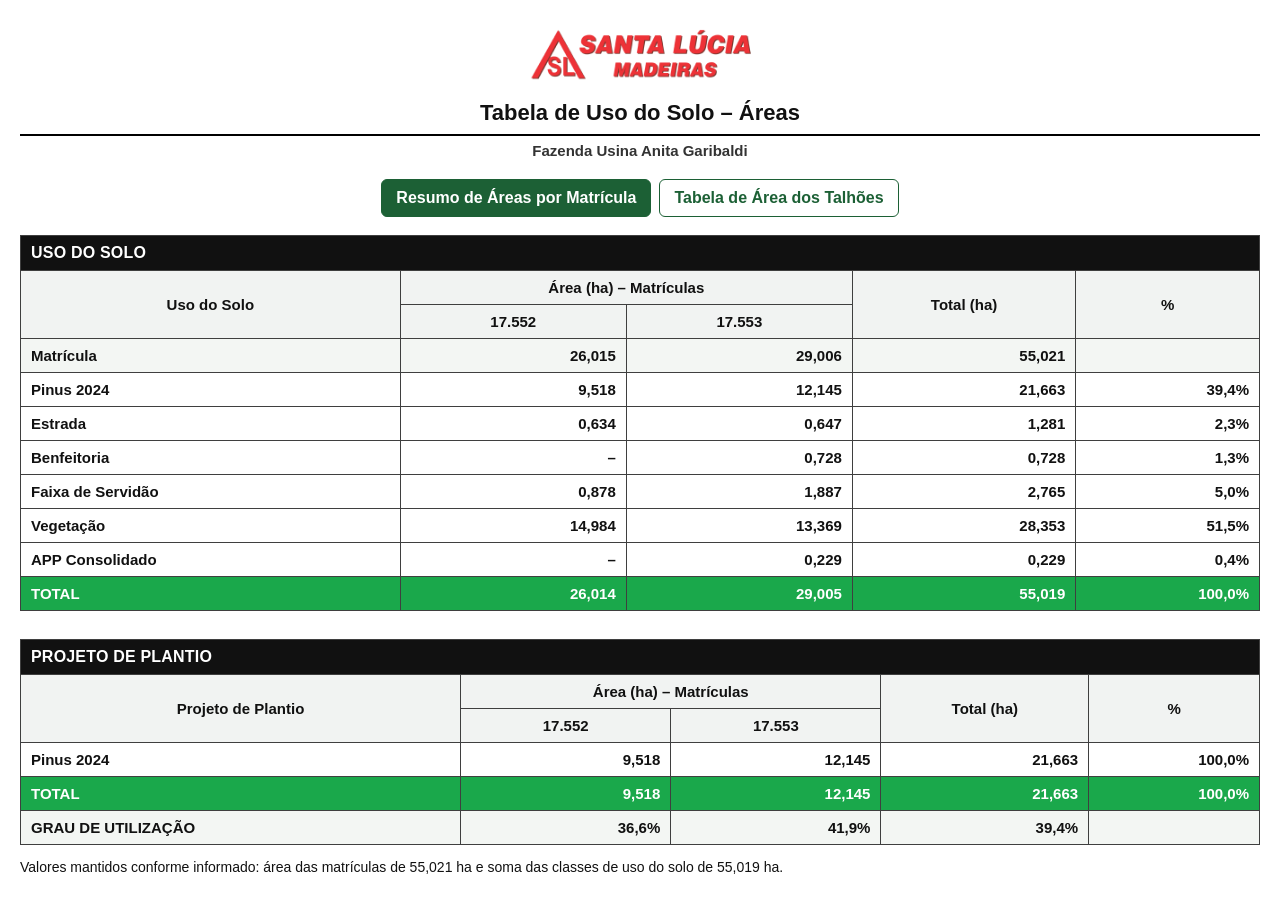
<file: fazenda_usina_anita/uso_do_solo_usina_anita.html>
<!DOCTYPE html>
<html lang="pt-BR">
<head>
  <meta charset="UTF-8">
  <title>Fazenda Usina Anita Garibaldi – Tabela de Uso do Solo</title>
  <meta name="viewport" content="width=device-width, initial-scale=1.0">
  <style>
    :root{--border:#3f3f3f;--head:#f1f3f2;--green:#1aa84b;}
    body{margin:0;padding:20px;font-family:Arial,Helvetica,sans-serif;background:#fff;color:#111;}
    .header{display:flex;flex-direction:column;align-items:center;gap:10px;margin-bottom:20px;}
    .header img{max-height:70px;width:auto;}
    .title{font-size:22px;font-weight:800;text-align:center;border-bottom:2px solid #000;padding-bottom:8px;width:100%;}
    .subtitle{font-size:15px;font-weight:700;text-align:center;color:#333;margin-top:-4px;}
    .table-wrapper{width:100%;overflow-x:auto;margin:18px 0 28px;-webkit-overflow-scrolling:touch;}
    table{width:100%;border-collapse:collapse;table-layout:auto;font-size:15px;min-width:760px;}
    th,td{border:1px solid var(--border);padding:8px 10px;vertical-align:middle;}
    th{background:var(--head);font-weight:800;text-align:center;}
    .section-title th{background:#111;color:#fff;text-align:left;font-size:16px;letter-spacing:.2px;}
    td.desc{text-align:left;font-weight:700;}
    td.num{text-align:right;font-weight:600;white-space:nowrap;}
    td.center{text-align:center;}
    .total-row td{font-weight:800;background:#f3f6f3;}
    .grand-total td{background:var(--green);color:#fff;font-weight:900;}
    @media(max-width:768px){body{padding:12px}.title{font-size:20px}.subtitle{font-size:14px}.header img{max-height:60px}table{font-size:14px;min-width:720px}th,td{padding:7px 8px}}
    .view-buttons{display:flex;flex-wrap:wrap;justify-content:center;gap:8px;}
    .view-buttons button{font:inherit;font-weight:700;cursor:pointer;border:1px solid #1c6035;border-radius:6px;padding:9px 14px;color:#1c6035;background:#fff;}
    .view-buttons button[aria-pressed="true"]{color:#fff;background:#1c6035;}
    .note{font-size:14px;line-height:1.5;margin:-16px 0 22px;}
    .talhoes-table{max-width:560px;min-width:0;margin:auto;}
  </style>
</head>
<body>
  <div class="header">
    <img src="images/logo-site-final-2.png" alt="Santa Lúcia Madeiras">
    <div class="title">Tabela de Uso do Solo – Áreas</div>
    <div class="subtitle">Fazenda Usina Anita Garibaldi</div>
  </div>

  <div class="view-buttons" role="group" aria-label="Visualização das áreas">
    <button type="button" aria-controls="resumo" aria-pressed="true">Resumo de Áreas por Matrícula</button>
    <button type="button" aria-controls="talhoes" aria-pressed="false">Tabela de Área dos Talhões</button>
  </div>

<section id="resumo" aria-label="Resumo de Áreas por Matrícula"><div class="table-wrapper"><table><thead><tr class="section-title"><th colspan="5">USO DO SOLO</th></tr><tr><th rowspan="2">Uso do Solo</th><th colspan="2">Área (ha) – Matrículas</th><th rowspan="2">Total (ha)</th><th rowspan="2">%</th></tr><tr><th>17.552</th><th>17.553</th></tr></thead><tbody><tr class="total-row"><td class="desc">Matrícula</td><td class="num">26,015</td><td class="num">29,006</td><td class="num">55,021</td><td class="num"></td></tr><tr class=""><td class="desc">Pinus 2024</td><td class="num">9,518</td><td class="num">12,145</td><td class="num">21,663</td><td class="num">39,4%</td></tr><tr class=""><td class="desc">Estrada</td><td class="num">0,634</td><td class="num">0,647</td><td class="num">1,281</td><td class="num">2,3%</td></tr><tr class=""><td class="desc">Benfeitoria</td><td class="num">–</td><td class="num">0,728</td><td class="num">0,728</td><td class="num">1,3%</td></tr><tr class=""><td class="desc">Faixa de Servidão</td><td class="num">0,878</td><td class="num">1,887</td><td class="num">2,765</td><td class="num">5,0%</td></tr><tr class=""><td class="desc">Vegetação</td><td class="num">14,984</td><td class="num">13,369</td><td class="num">28,353</td><td class="num">51,5%</td></tr><tr class=""><td class="desc">APP Consolidado</td><td class="num">–</td><td class="num">0,229</td><td class="num">0,229</td><td class="num">0,4%</td></tr><tr class="grand-total"><td class="desc">TOTAL</td><td class="num">26,014</td><td class="num">29,005</td><td class="num">55,019</td><td class="num">100,0%</td></tr></tbody></table></div><div class="table-wrapper"><table><thead><tr class="section-title"><th colspan="5">PROJETO DE PLANTIO</th></tr><tr><th rowspan="2">Projeto de Plantio</th><th colspan="2">Área (ha) – Matrículas</th><th rowspan="2">Total (ha)</th><th rowspan="2">%</th></tr><tr><th>17.552</th><th>17.553</th></tr></thead><tbody><tr class=""><td class="desc">Pinus 2024</td><td class="num">9,518</td><td class="num">12,145</td><td class="num">21,663</td><td class="num">100,0%</td></tr><tr class="grand-total"><td class="desc">TOTAL</td><td class="num">9,518</td><td class="num">12,145</td><td class="num">21,663</td><td class="num">100,0%</td></tr><tr class="total-row"><td class="desc">GRAU DE UTILIZAÇÃO</td><td class="num">36,6%</td><td class="num">41,9%</td><td class="num">39,4%</td><td class="num"></td></tr></tbody></table></div><p class="note">Valores mantidos conforme informado: área das matrículas de 55,021 ha e soma das classes de uso do solo de 55,019 ha.</p></section>
  <section id="talhoes" aria-label="Tabela de Área dos Talhões" hidden>
    <div class="table-wrapper">
      <table class="talhoes-table">
        <thead>
          <tr class="section-title"><th colspan="2">ÁREA DOS TALHÕES</th></tr>
          <tr><th scope="col">ID_TALHAO</th><th scope="col">Área (ha)</th></tr>
        </thead>
        <tbody><tr class=""><td class="desc">UA_T001</td><td class="num">6,095</td></tr><tr class=""><td class="desc">UA_T002</td><td class="num">4,121</td></tr><tr class=""><td class="desc">UA_T003</td><td class="num">7,113</td></tr><tr class=""><td class="desc">UA_T004</td><td class="num">4,334</td></tr><tr class="grand-total"><td class="desc">TOTAL</td><td class="num">21,663</td></tr></tbody>
      </table>
    </div>
  </section>

  <script>
    const buttons = document.querySelectorAll('.view-buttons button');
    buttons.forEach(button => {
      button.addEventListener('click', () => {
        buttons.forEach(view => {
          const active = view === button;
          view.setAttribute('aria-pressed', String(active));
          document.getElementById(view.getAttribute('aria-controls')).hidden = !active;
        });
      });
    });
  </script>
</body>
</html>
</file>
